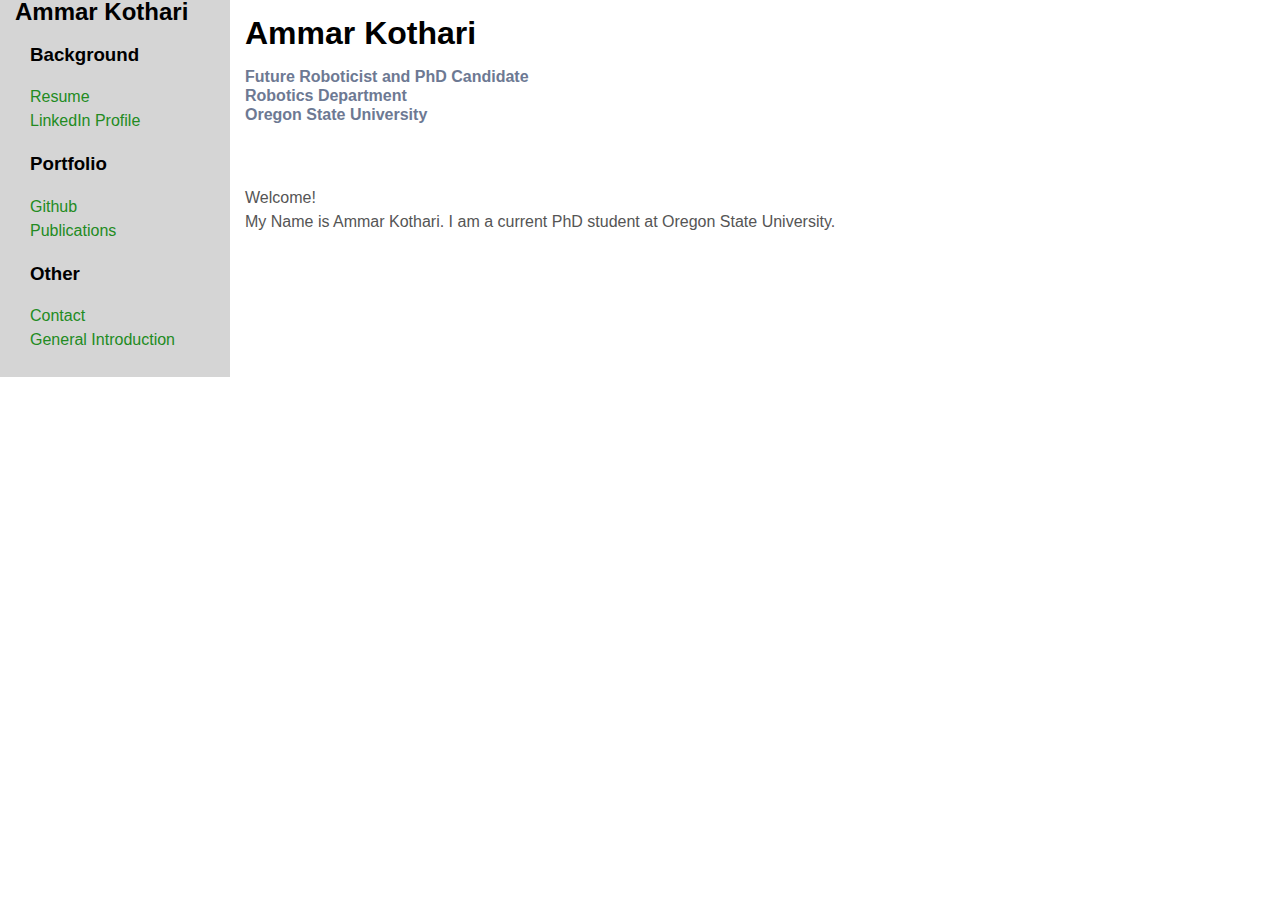
<file: public_html/index.html>
<!DOCTYPE html>
<!-- Template by quackit.com -->
<html>
 <head>
  <meta http-equiv="Content-Type" content="text/html; charset=utf-8">
  <title>Ammar Kothari &mdash; Index</title>
  <style type="text/css">
  
   h4.small{
    line-height: 120%;
    color: #6D7993;
   }
   

   body{
    margin:0;
    padding:0;
    font-family: Sans-Serif;
    line-height: 1.5em;
   }
   
   main {
    padding-bottom: 10010px;
    margin-bottom: -10000px;
    float: left;
    width: 100%;
   }
   
   #nav {
    float: left;
    width: 230px;
    margin-left: -100%;
    padding-bottom: 10010px;
    margin-bottom: -10000px;
    background: #D5D5D5;
   }
   
   #wrapper {
    overflow: hidden;
   }
   
   #content {
    margin-left: 230px; /* Same as 'nav' width */
   }
   
   .innertube{
    margin: 15px; /* Padding for content */
    margin-top: 0;
   }
   
   p {
    color: #555;
   }
 
   nav ul {
    list-style-type: none;
    margin: 0;
    padding: 0;
   }
   
   nav ul a {
    color: forestgreen;
    text-decoration: none;
   }

   nav h2 {
    list-style-type: none;
    color: darkcyan;
    margin: 0;
    padding: 0;
   }
   
   nav h2 a {
    color: black;
    text-decoration: none;
   }
   
   #topbar {
    float: left;
    width: 1000px;
	height: 230px;
    margin-left: 0%;
    padding-bottom: 10010px;
    margin-bottom: -10000px;
    background: #eee;
   }
 
  </style>
  
  <script type="text/javascript">
   /* =============================
   This script generates sample text for the body content. 
   You can remove this script and any reference to it. 
    ============================= */
   var bodyText=["The smaller your reality, the more convinced you are that you know everything.", "If the facts don't fit the theory, change the facts.", "The past has no power over the present moment.", "This, too, will pass.", "</p><p>You will not be punished for your anger, you will be punished by your anger.", "Peace comes from within. Do not seek it without.", "<h3>Heading</h3><p>The most important moment of your life is now. The most important person in your life is the one you are with now, and the most important activity in your life is the one you are involved with now."]
   function generateText(sentenceCount){
    for (var i=0; i<sentenceCount; i++)
    document.write(bodyText[Math.floor(Math.random()*7)]+" ")
   }
  </script> 
 
 </head>
 
 <body>
  <div id="wrapper">
  
   <main>
    <div id="content">
     <div class="innertube">
      <h1>Ammar Kothari</h1>
      <h4 class="small">Future Roboticist and PhD Candidate</br>
      Robotics Department</br>
      Oregon State University</h4></br>
      
      <p>Welcome!</br>
    My Name is Ammar Kothari.  I am a current PhD student at Oregon State University.</p>
     </div>
   </main>
   
   <nav id="nav">
    <div class="innertube">
     <h2><a href="http://people.oregonstate.edu/~KothariA/">Ammar Kothari</a></h2>
    <div class="innertube">
     <h3>Background</h3>
     <ul>
      <li><a href="Resume.html">Resume</a></li>
      <li><a href="https://www.linkedin.com/in/ammarikothari">LinkedIn Profile</a></li>
     </ul>
     <h3>Portfolio</h3>
     <ul>
      <li><a href="https://github.com/amarsbars/">Github</a></li>
      <li><a href="Publications.html">Publications</a></li>
     </ul>
     <h3>Other</h3>
     <ul>
      <li><a href="Contact.html">Contact</a></li>
         <li><a href="Basic_Intro.html">General Introduction</a></li>
     </ul>
    </div>
   </nav>
   
  </div>
 </body>
</html>
</file>
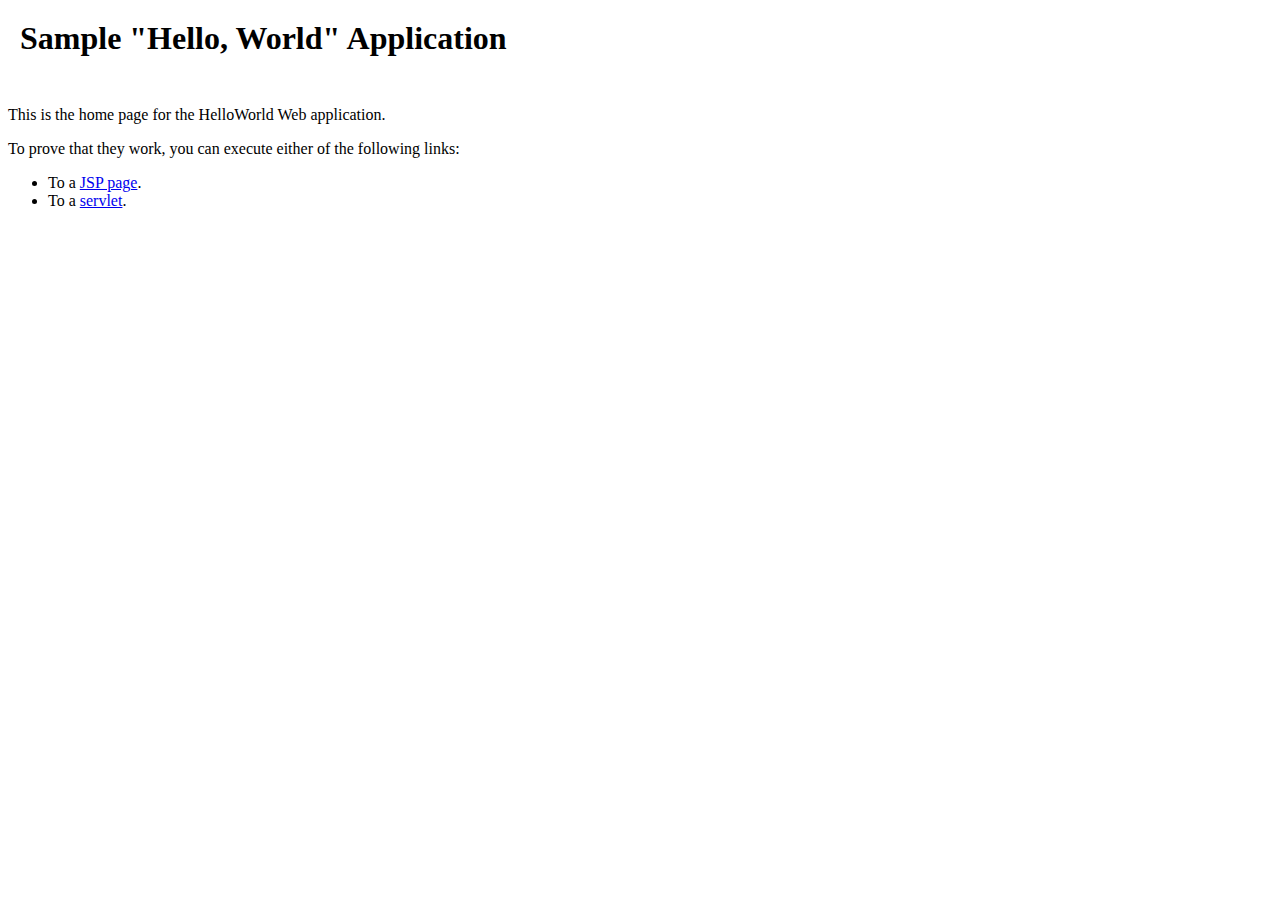
<file: index_simple.html>
<html>
  <head>
    <title>Sample "Hello, World" Application</title>
  </head>
  <body bgcolor=white>

    <table border="0" cellpadding="10">
      <tr>
        <td>
          <h1>Sample "Hello, World" Application</h1>
        </td>
      </tr>
    </table>

    <p>This is the home page for the HelloWorld Web application. </p>
    <p>To prove that they work, you can execute either of the following links:
    <ul>
      <li>To a <a href="hello.jsp">JSP page</a>.
      <li>To a <a href="hello">servlet</a>.
    </ul>

  </body>
</html>
</file>
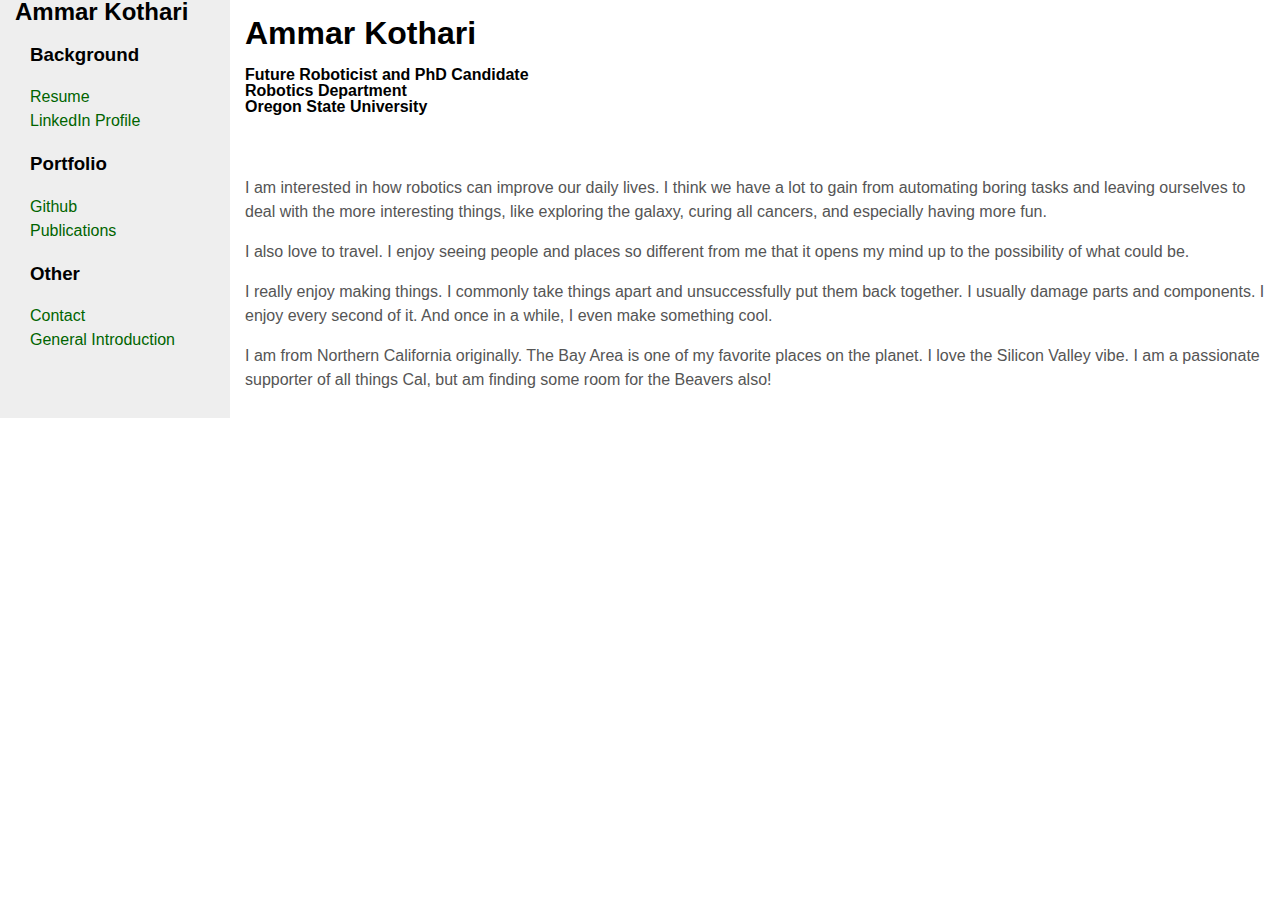
<file: public_html/Basic_Intro.html>
<!DOCTYPE html>
<!-- Template by quackit.com -->
<html>
 <head>
  <meta http-equiv="Content-Type" content="text/html; charset=utf-8">
  <title>Ammar Kothari &mdash; General Intro</title>
  <style type="text/css">
  
   h4.small{
    line-height: 100%;
   }
   

   body{
    margin:0;
    padding:0;
    font-family: Sans-Serif;
    line-height: 1.5em;
   }
   
   main {
    padding-bottom: 10010px;
    margin-bottom: -10000px;
    float: left;
    width: 100%;
   }
   
   #nav {
    float: left;
    width: 230px;
    margin-left: -100%;
    padding-bottom: 10010px;
    margin-bottom: -10000px;
    background: #eee;
   }
   
   #wrapper {
    overflow: hidden;
   }
   
   #content {
    margin-left: 230px; /* Same as 'nav' width */
   }
   
   .innertube{
    margin: 15px; /* Padding for content */
    margin-top: 0;
   }
   
   p {
    color: #555;
   }
 
   nav ul {
    list-style-type: none;
    margin: 0;
    padding: 0;
   }
   
   nav ul a {
    color: darkgreen;
    text-decoration: none;
   }

   nav h2 {
    list-style-type: none;
    margin: 0;
    padding: 0;
   }
   
   nav h2 a {
    color: black;
    text-decoration: none;
   }
 
  </style>
  
  <script type="text/javascript">
   /* =============================
   This script generates sample text for the body content. 
   You can remove this script and any reference to it. 
    ============================= */
   var bodyText=["The smaller your reality, the more convinced you are that you know everything.", "If the facts don't fit the theory, change the facts.", "The past has no power over the present moment.", "This, too, will pass.", "</p><p>You will not be punished for your anger, you will be punished by your anger.", "Peace comes from within. Do not seek it without.", "<h3>Heading</h3><p>The most important moment of your life is now. The most important person in your life is the one you are with now, and the most important activity in your life is the one you are involved with now."]
   function generateText(sentenceCount){
    for (var i=0; i<sentenceCount; i++)
    document.write(bodyText[Math.floor(Math.random()*7)]+" ")
   }
  </script> 
 
 </head>
 
 <body>
  <div id="wrapper">
  
   <main>
    <div id="content">
     <div class="innertube">
      <h1>Ammar Kothari</h1>
      <h4 class="small">Future Roboticist and PhD Candidate</br>
      Robotics Department</br>
      Oregon State University</h4></br>
      
      <p>I am interested in how robotics can improve our daily lives. 
	  I think we have a lot to gain from automating boring tasks and leaving ourselves to deal with the more interesting things, 
	  like exploring the galaxy, curing all cancers, and especially having more fun.</p>
	  <p>I also love to travel.  I enjoy seeing people and places so different from me that it opens my mind
          up to the possibility of what could be.</p>
      <p> I really enjoy making things.  I commonly take things apart and unsuccessfully put them back together.  I usually damage parts and components.  I enjoy every second of it.  And once in a while, I even make something cool.</p>
      <p>  I am from Northern California originally.  The Bay Area is one of my favorite places on the planet.  I love the Silicon Valley vibe.  I am a passionate supporter of all things Cal, but am finding some room for the Beavers also!</p>
	<!--<IMG SRC="Ammar_on_Steps.JPG" ALT="Ammar on some steps in Dubrovnik!" WIDTH=50% HEIGHT=50%>-->
     </div>
   </main>
   
   <nav id="nav">
    <div class="innertube">
     <h2><a href="http://people.oregonstate.edu/~KothariA/">Ammar Kothari</a></h2>
    <div class="innertube">
     <h3>Background</h3>
     <ul>
      <li><a href="Resume.html">Resume</a></li>
      <li><a href="https://www.linkedin.com/in/ammarikothari">LinkedIn Profile</a></li>
     </ul>
     <h3>Portfolio</h3>
     <ul>
      <li><a href="https://github.com/amarsbars/">Github</a></li>
      <li><a href="Publications.html">Publications</a></li>
     </ul>
     <h3>Other</h3>
     <ul>
      <li><a href="Contact.html">Contact</a></li>
      <li><a href="Basic_Intro.html">General Introduction</a></li>
     </ul>
    </div>
   </nav>
   
  </div>
 </body>
</html>
</file>
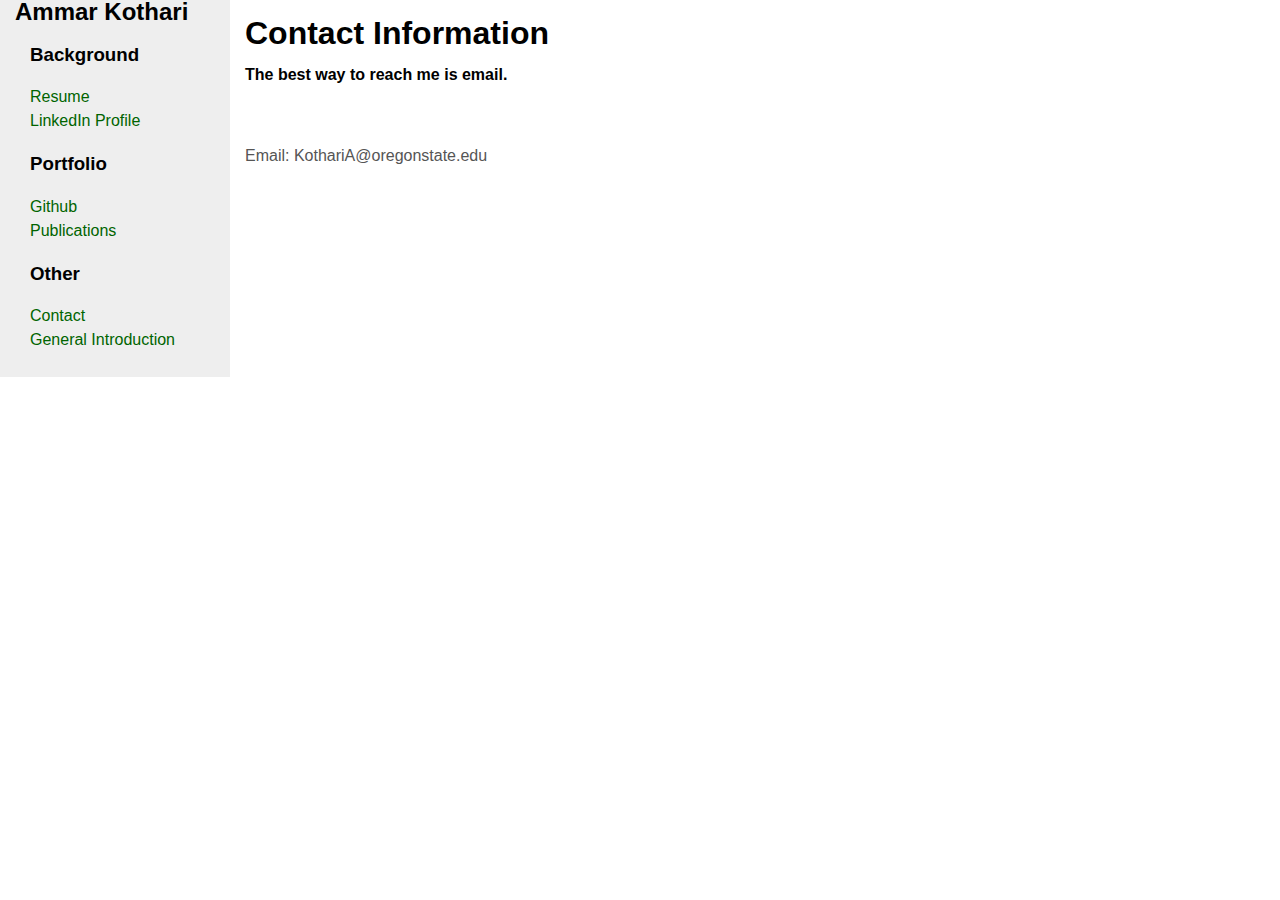
<file: public_html/Contact.html>
<!DOCTYPE html>
<!-- Template by quackit.com -->
<html>
 <head>
  <meta http-equiv="Content-Type" content="text/html; charset=utf-8">
  <title>Ammar Kothari &mdash; Contact</title>
  <style type="text/css">
  
   h4.small{
    line-height: 100%;
   }
   

   body{
    margin:0;
    padding:0;
    font-family: Sans-Serif;
    line-height: 1.5em;
   }
   
   main {
    padding-bottom: 10010px;
    margin-bottom: -10000px;
    float: left;
    width: 100%;
   }
   
   #nav {
    float: left;
    width: 230px;
    margin-left: -100%;
    padding-bottom: 10010px;
    margin-bottom: -10000px;
    background: #eee;
   }
   
   #wrapper {
    overflow: hidden;
   }
   
   #content {
    margin-left: 230px; /* Same as 'nav' width */
   }
   
   .innertube{
    margin: 15px; /* Padding for content */
    margin-top: 0;
   }
   
   p {
    color: #555;
   }
 
   nav ul {
    list-style-type: none;
    margin: 0;
    padding: 0;
   }
   
   nav ul a {
    color: darkgreen;
    text-decoration: none;
   }

   nav h2 {
    list-style-type: none;
    margin: 0;
    padding: 0;
   }
   
   nav h2 a {
    color: black;
    text-decoration: none;
   }
 
  </style>
  
  <script type="text/javascript">
   /* =============================
   This script generates sample text for the body content. 
   You can remove this script and any reference to it. 
    ============================= */
   var bodyText=["The smaller your reality, the more convinced you are that you know everything.", "If the facts don't fit the theory, change the facts.", "The past has no power over the present moment.", "This, too, will pass.", "</p><p>You will not be punished for your anger, you will be punished by your anger.", "Peace comes from within. Do not seek it without.", "<h3>Heading</h3><p>The most important moment of your life is now. The most important person in your life is the one you are with now, and the most important activity in your life is the one you are involved with now."]
   function generateText(sentenceCount){
    for (var i=0; i<sentenceCount; i++)
    document.write(bodyText[Math.floor(Math.random()*7)]+" ")
   }
  </script> 
 
 </head>
 
 <body>
  <div id="wrapper">
  
   <main>
    <div id="content">
     <div class="innertube">
      <h1>Contact Information</h1>
      <h4 class="small">The best way to reach me is email.</h4></br>
      
      <p>Email: KothariA@oregonstate.edu </p>
     </div>
   </main>
   
   <nav id="nav">
    <div class="innertube">
     <h2><a href="http://people.oregonstate.edu/~KothariA/">Ammar Kothari</a></h2>
    <div class="innertube">
     <h3>Background</h3>
     <ul>
      <li><a href="Resume.html">Resume</a></li>
      <li><a href="https://www.linkedin.com/in/ammarikothari">LinkedIn Profile</a></li>
     </ul>
     <h3>Portfolio</h3>
     <ul>
      <li><a href="https://github.com/amarsbars/">Github</a></li>
      <li><a href="Publications.html">Publications</a></li>
     </ul>
     <h3>Other</h3>
     <ul>
      <li><a href="Contact.html">Contact</a></li>
      <li><a href="Basic_Intro.html">General Introduction</a></li>
     </ul>
    </div>
   </nav>
   
  </div>
 </body>
</html>
</file>
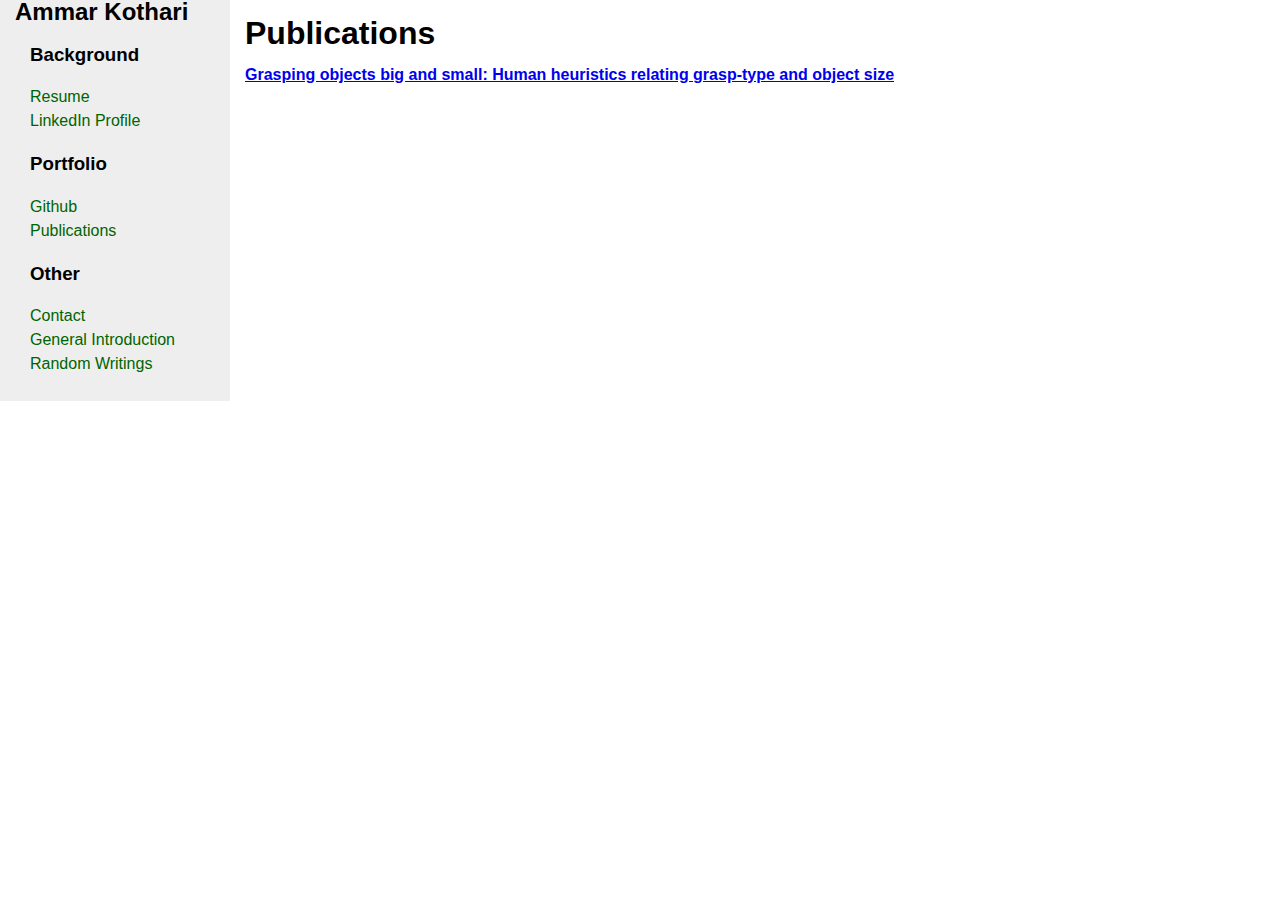
<file: public_html/Publications.html>
<!DOCTYPE html>
<!-- Template by quackit.com -->
<html>
 <head>
  <meta http-equiv="Content-Type" content="text/html; charset=utf-8">
  <title>Ammar Kothari&mdash; Publications</title>
  <style type="text/css">
  
   h4.small{
    line-height: 100%;
   }
   

   body{
    margin:0;
    padding:0;
    font-family: Sans-Serif;
    line-height: 1.5em;
   }
   
   main {
    padding-bottom: 10010px;
    margin-bottom: -10000px;
    float: left;
    width: 100%;
   }
   
   #nav {
    float: left;
    width: 230px;
    margin-left: -100%;
    padding-bottom: 10010px;
    margin-bottom: -10000px;
    background: #eee;
   }
   
   #wrapper {
    overflow: hidden;
   }
   
   #content {
    margin-left: 230px; /* Same as 'nav' width */
   }
   
   .innertube{
    margin: 15px; /* Padding for content */
    margin-top: 0;
   }
   
   p {
    color: #555;
   }
 
   nav ul {
    list-style-type: none;
    margin: 0;
    padding: 0;
   }
   
   nav ul a {
    color: darkgreen;
    text-decoration: none;
   }

   nav h2 {
    list-style-type: none;
    margin: 0;
    padding: 0;
   }
   
   nav h2 a {
    color: black;
    text-decoration: none;
   }
 
  </style>
  
  <script type="text/javascript">
   /* =============================
   This script generates sample text for the body content. 
   You can remove this script and any reference to it. 
    ============================= */
   var bodyText=["The smaller your reality, the more convinced you are that you know everything.", "If the facts don't fit the theory, change the facts.", "The past has no power over the present moment.", "This, too, will pass.", "</p><p>You will not be punished for your anger, you will be punished by your anger.", "Peace comes from within. Do not seek it without.", "<h3>Heading</h3><p>The most important moment of your life is now. The most important person in your life is the one you are with now, and the most important activity in your life is the one you are involved with now."]
   function generateText(sentenceCount){
    for (var i=0; i<sentenceCount; i++)
    document.write(bodyText[Math.floor(Math.random()*7)]+" ")
   }
  </script> 
 
 </head>
 
 <body>
  <div id="wrapper">
  
   <main>
    <div id="content">
     <div class="innertube">
      <h1>Publications</h1> <p> 
      <h4 class="small">
        <a href="main.pdf">
          Grasping objects big and small: Human heuristics relating grasp-type and object size
        </a>
      </h4>
    </br>
      
         </main>
   
   <nav id="nav">
    <div class="innertube">
     <h2><a href="http://people.oregonstate.edu/~KothariA/">Ammar Kothari</a></h2>
    <div class="innertube">
     <h3>Background</h3>
     <ul>
      <li><a href="Resume.html">Resume</a></li>
      <li><a href="https://www.linkedin.com/in/ammarikothari">LinkedIn Profile</a></li>
     </ul>
     <h3>Portfolio</h3>
     <ul>
      <li><a href="https://github.com/amarsbars/">Github</a></li>
      <li><a href="#">Publications</a></li>
     </ul>
     <h3>Other</h3>
     <ul>
      <li><a href="Contact.html">Contact</a></li>
      <li><a href="Basic_Intro.html">General Introduction</a></li>
      <li><a href="Random_Writing.html"> Random Writings</a></li>
     </ul>
    </div>
   </nav>
   
  </div>
 </body>
</html>
</file>
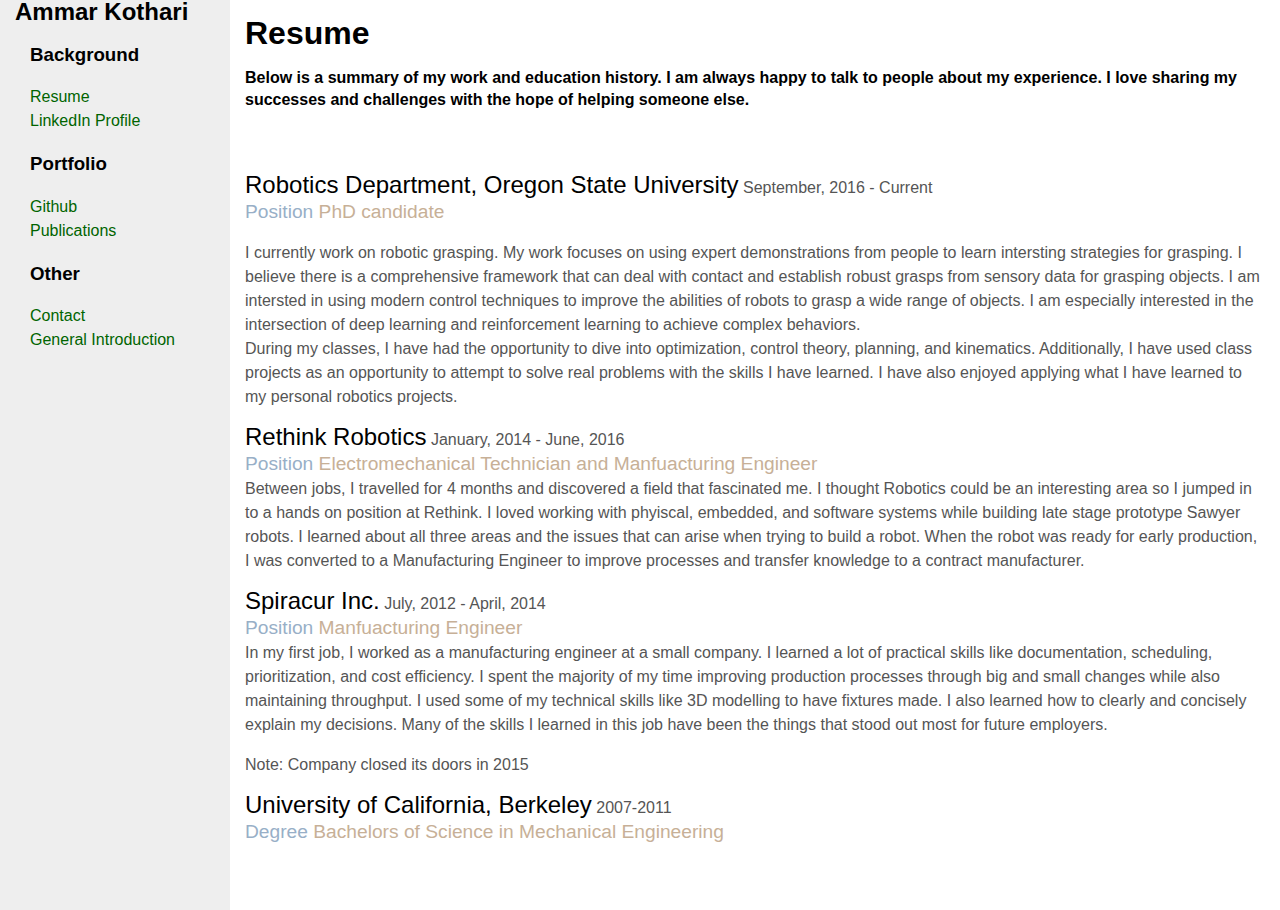
<file: public_html/Resume.html>
<!DOCTYPE html>
<!-- Template by quackit.com -->
<html>
 <head>
  <meta http-equiv="Content-Type" content="text/html; charset=utf-8">
  <title>Ammar Kothari &mdash; Resume</title>
  <style type="text/css">
  
   h4.small{
    line-height: 100%;
   }
      
   h4.medium{
	line-height: 140%}
   
   body{
    margin:0;
    padding:0;
    font-family: Sans-Serif;
    line-height: 1.5em;
   }
   
   main {
    padding-bottom: 10010px;
    margin-bottom: -10000px;
    float: left;
    width: 100%;
   }
   
   #nav {
    float: left;
    width: 230px;
    margin-left: -100%;
    padding-bottom: 10010px;
    margin-bottom: -10000px;
    background: #eee;
   }
   
   #wrapper {
    overflow: hidden;
   }
   
   #content {
    margin-left: 230px; /* Same as 'nav' width */
   }
   
   .innertube{
    margin: 15px; /* Padding for content */
    margin-top: 0;
   }
   
   p {
    color: #555;
   }
 
   nav ul {
    list-style-type: none;
    margin: 0;
    padding: 0;
   }
   
   nav ul a {
    color: darkgreen;
    text-decoration: none;
   }

   nav h2 {
    list-style-type: none;
    margin: 0;
    padding: 0;
   }
   
   nav h2 a {
    color: black;
    text-decoration: none;
   }
   
   body name1 {
   font-size: 150%;
   color: black;
   }
   
   body name2 {
   font-size: 120%;
   color: #98AFC7;
   }
   
   body name3 {
   font-size: 120%;
   color: #C7B097;
   }
   
   br.small {
   line-height: 50%}
   }
   
   date {
   white-space:nowrap;
   overflow:hidden;
   }
 
  </style>
  
  <script type="text/javascript">
   /* =============================
   This script generates sample text for the body content. 
   You can remove this script and any reference to it. 
    ============================= */
   var bodyText=["The smaller your reality, the more convinced you are that you know everything.", "If the facts don't fit the theory, change the facts.", "The past has no power over the present moment.", "This, too, will pass.", "</p><p>You will not be punished for your anger, you will be punished by your anger.", "Peace comes from within. Do not seek it without.", "<h3>Heading</h3><p>The most important moment of your life is now. The most important person in your life is the one you are with now, and the most important activity in your life is the one you are involved with now."]
   function generateText(sentenceCount){
    for (var i=0; i<sentenceCount; i++)
    document.write(bodyText[Math.floor(Math.random()*7)]+" ")
   }
  </script> 
 
 </head>
 
 <body>
  <div id="wrapper">
  
   <main>
    <div id="content">
     <div class="innertube">
      <h1>Resume</h1> <p> <!--<a href="Resume_2016.pdf"> [pdf] </a>-->
      <h4 class="medium">Below is a summary of my work and education history.
	  I am always happy to talk to people about my experience.  I love sharing my successes and challenges with the hope of helping someone else.</h4></br>
      
      
      <p><name1>Robotics Department, Oregon State University</name1>  September, 2016 - Current </br>
      <name2>Position</name2><name3>  PhD candidate</name3></p>
	  <p>I currently work on robotic grasping.  My work focuses on using expert demonstrations from people to learn intersting strategies for grasping.  I believe there is a comprehensive framework that can deal with contact and establish robust grasps from sensory data for grasping objects.  I am intersted in using modern control techniques to improve the abilities of robots to grasp a wide range of objects.  I am especially interested in the intersection of deep learning and reinforcement learning to achieve complex behaviors.</br>

    During my classes, I have had the opportunity to dive into optimization, control theory, planning, and kinematics.  Additionally, I have used class projects as an opportunity to attempt to solve real problems with the skills I have learned.  I have also enjoyed applying what I have learned to my personal robotics projects.
      </p>
       <p><name1>Rethink Robotics</name1> <date>January, 2014 - June, 2016 </date> </br>
      <name2>Position</name2><name3> Electromechanical Technician and Manfuacturing Engineer</name3></br>
      Between jobs, I travelled for 4 months and discovered a field that fascinated me.
	  I thought Robotics could be an interesting area so I jumped in to a hands on position at Rethink.
	  I loved working with phyiscal, embedded, and software systems while building late stage prototype Sawyer robots.  I learned about all three areas and the issues that can arise when trying to build a robot.
	  When the robot was ready for early production, I was converted to a Manufacturing Engineer to improve processes and transfer knowledge to a contract manufacturer.
	  </br>
      </p>
      <p><name1>Spiracur Inc.</name1>   July, 2012 - April, 2014</br>
      <name2>Position</name2><name3> Manfuacturing Engineer</name3></br>
      In my first job, I worked as a manufacturing engineer at a small company.  I learned a lot of practical skills like documentation, scheduling, prioritization, and cost efficiency.
	  I spent the majority of my time improving production processes through big and small changes while also maintaining throughput.
	  I used some of my technical skills like 3D modelling to have fixtures made.  I also learned how to clearly and concisely explain my decisions.  Many of the skills I learned in this job have been the things that stood out most for future employers.
	  
	  </p>
      <p>Note: Company closed its doors in 2015</p>
      <p><name1>University of California, Berkeley</name1>  2007-2011</br>
      <name2>Degree</name2><name3> Bachelors of Science in Mechanical Engineering</name3></p></br>
     </div>
   </main>
   
   <nav id="nav">
    <div class="innertube">
     <h2><a href="http://people.oregonstate.edu/~KothariA/">Ammar Kothari</a></h2>
    <div class="innertube">
     <h3>Background</h3>
     <ul>
      <li><a href="Resume.html">Resume</a></li>
      <li><a href="https://www.linkedin.com/in/ammarikothari">LinkedIn Profile</a></li>
     </ul>
     <h3>Portfolio</h3>
     <ul>
      <li><a href="https://github.com/amarsbars/">Github</a></li>
      <li><a href="Publications.html">Publications</a></li>
     </ul>
     <h3>Other</h3>
     <ul>
      <li><a href="Contact.html">Contact</a></li>
      <li><a href="Basic_Intro.html">General Introduction</a></li>
     </ul>
    </div>
   </nav>
   
  </div>
 </body>
</html>
</file>
